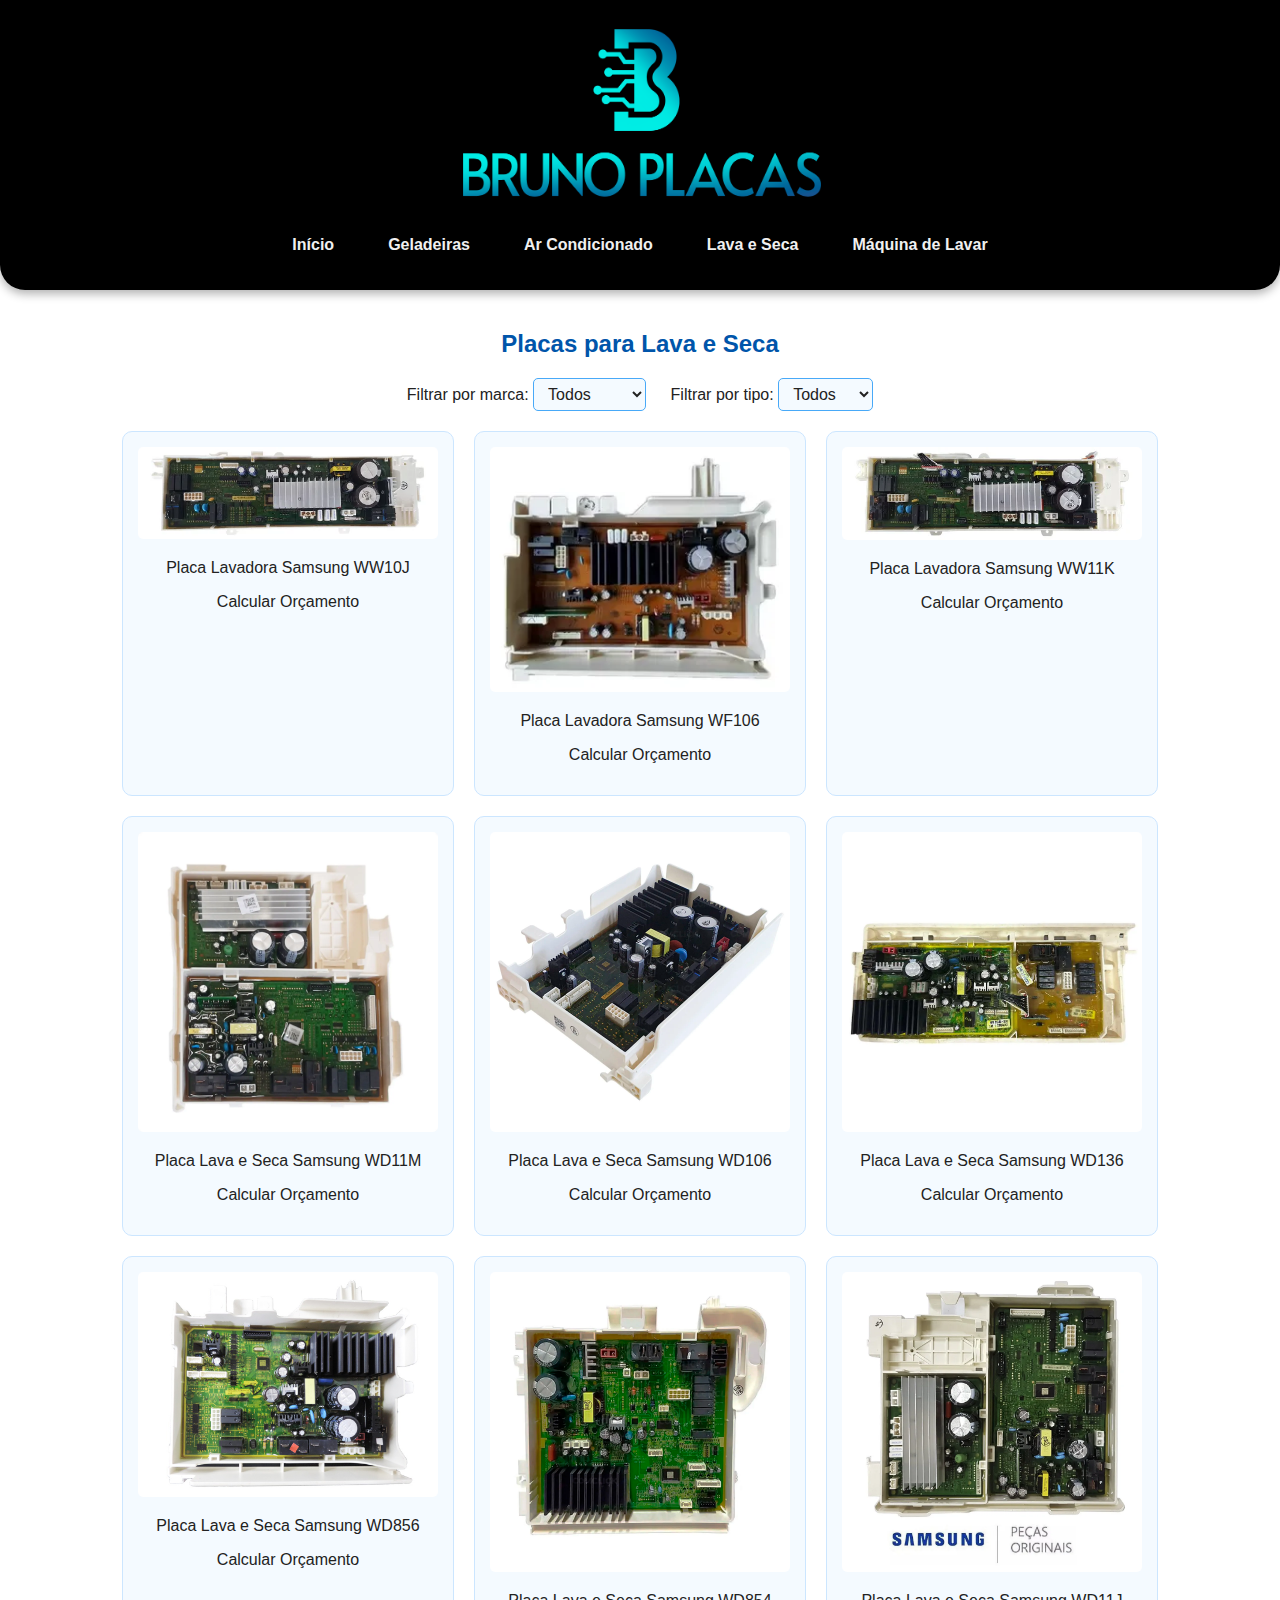
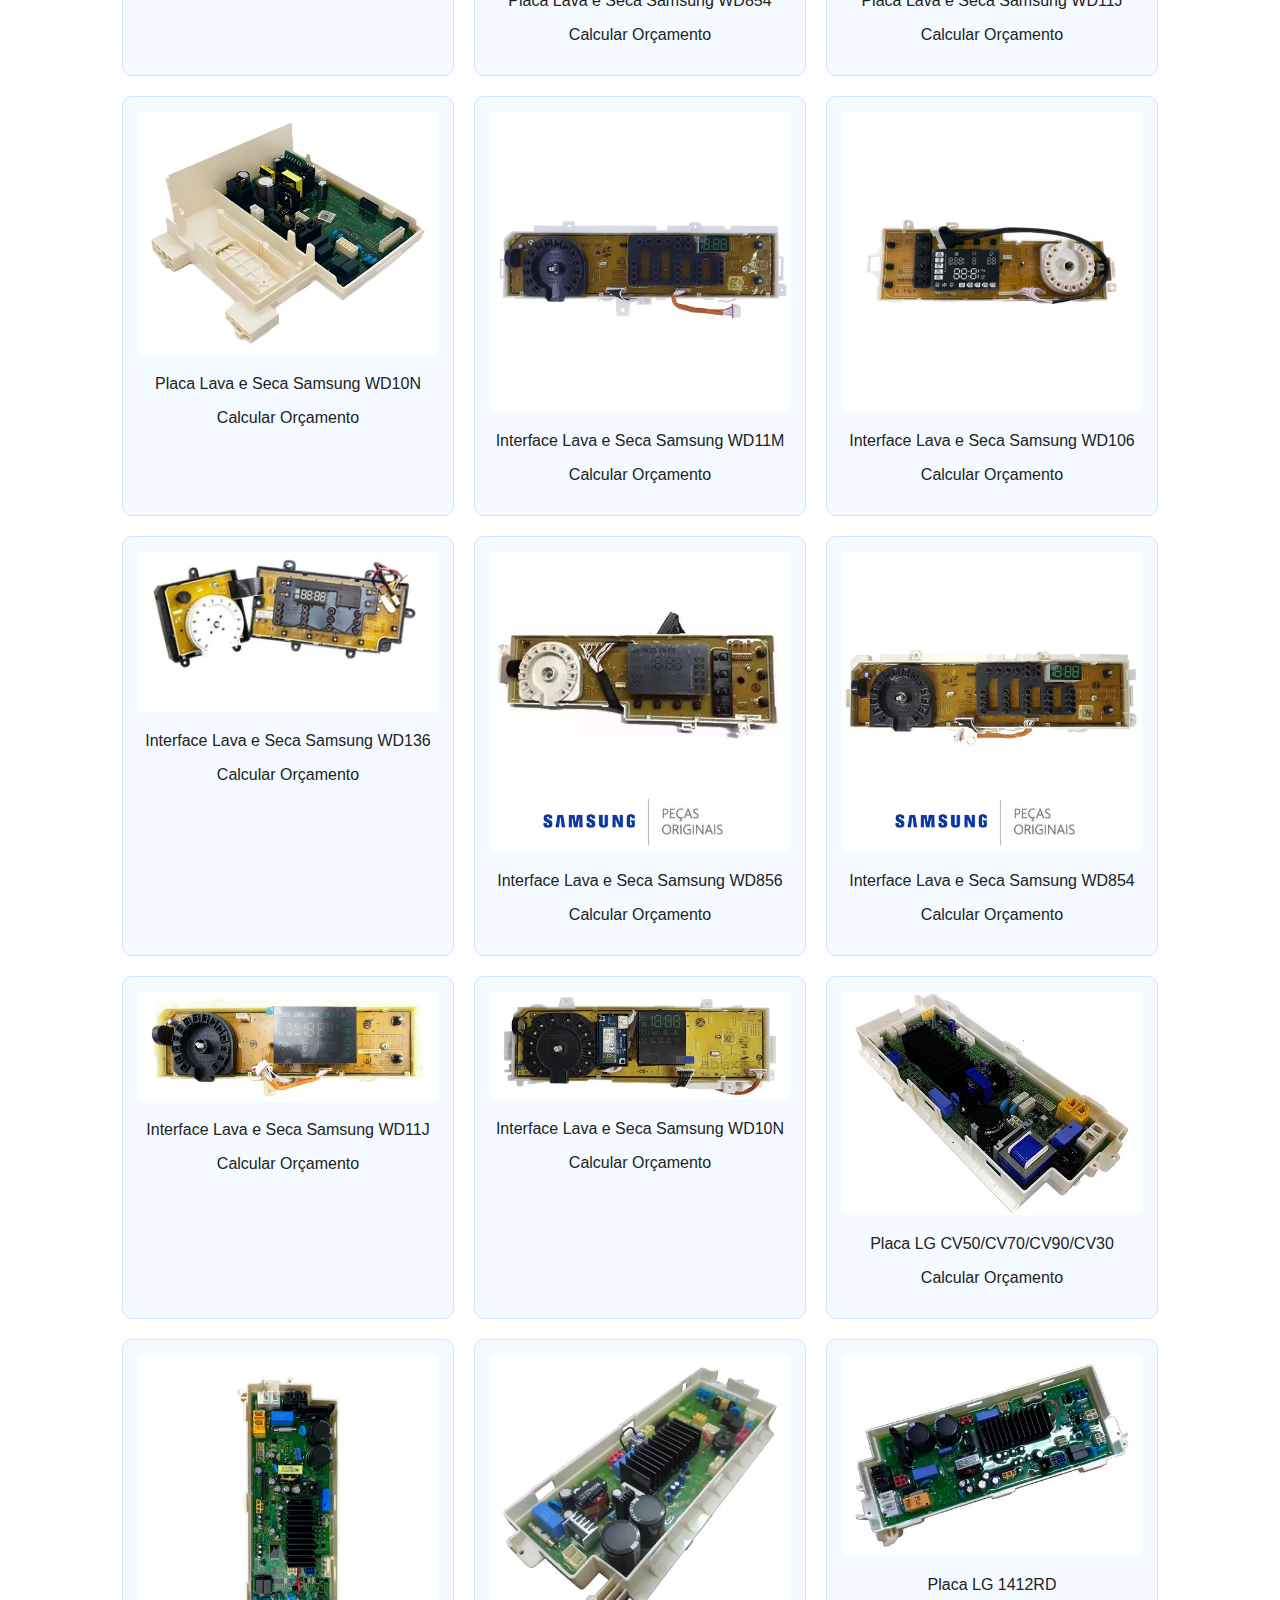
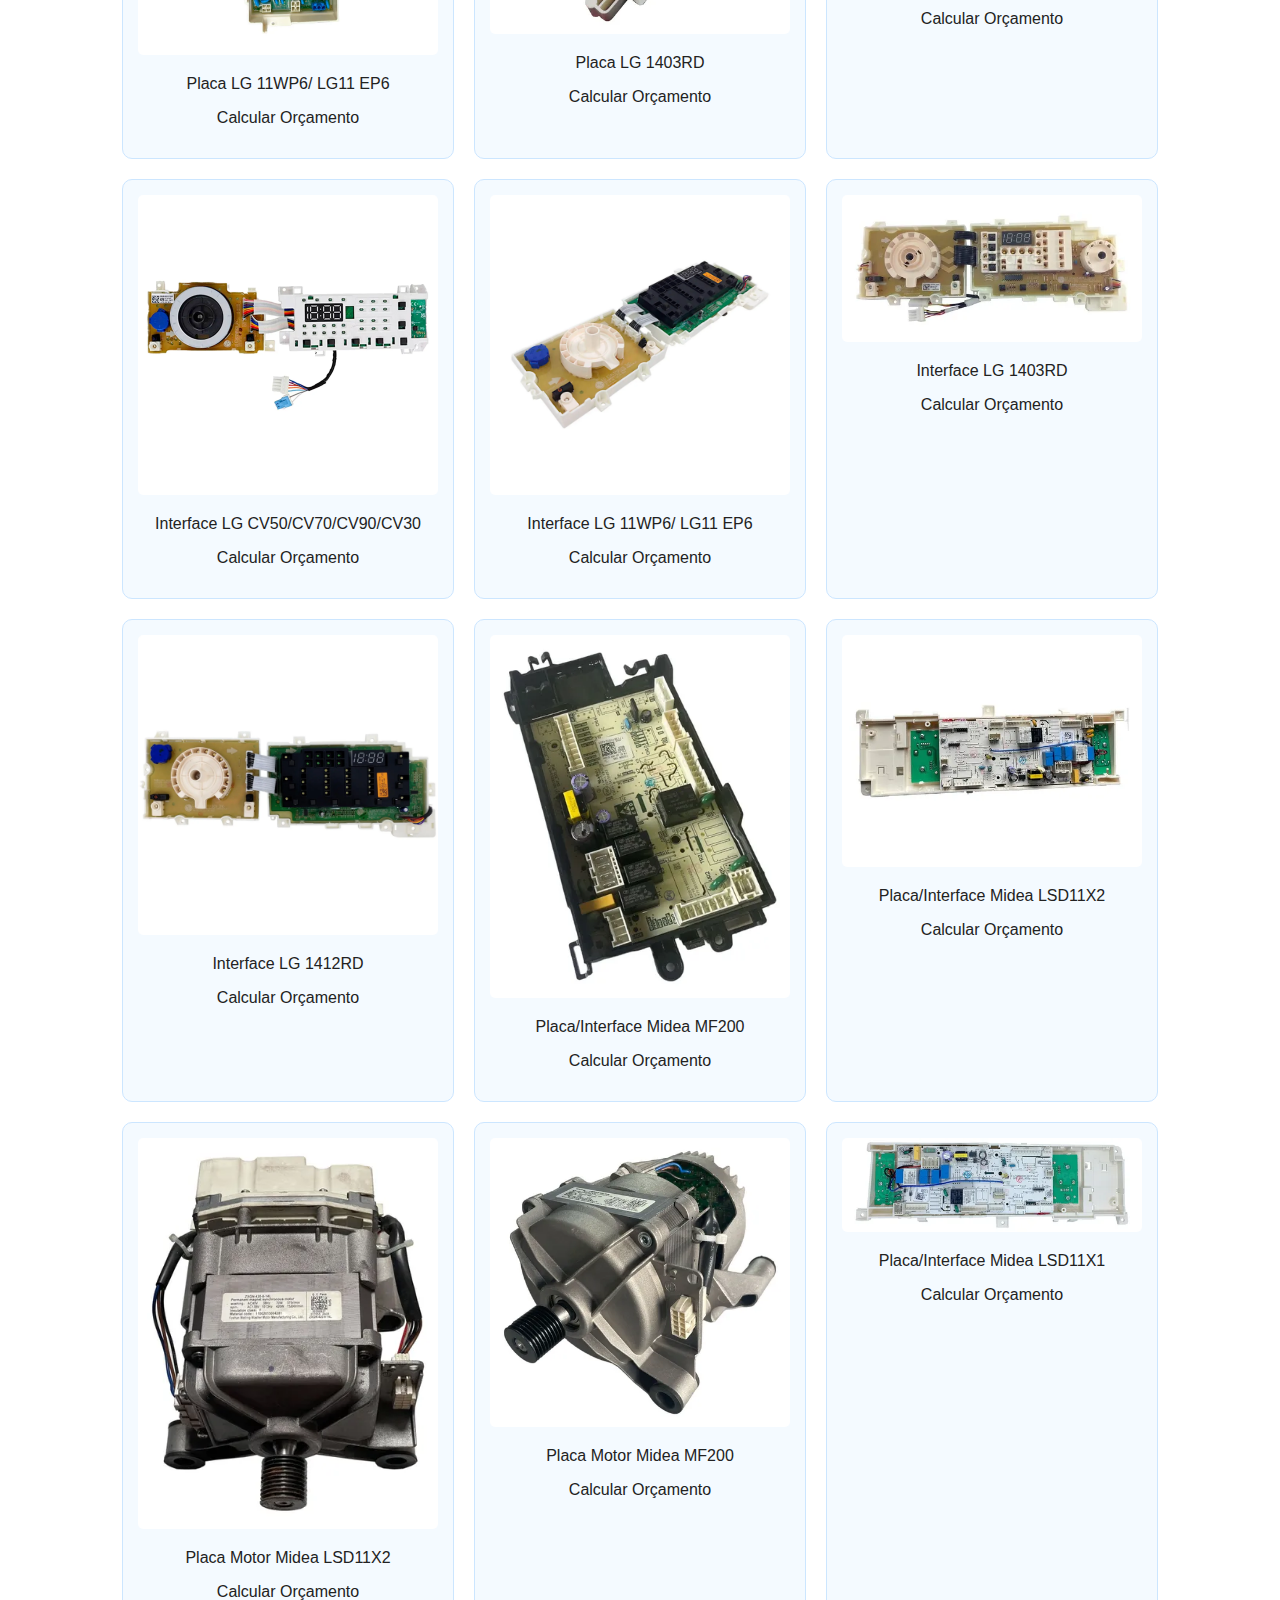
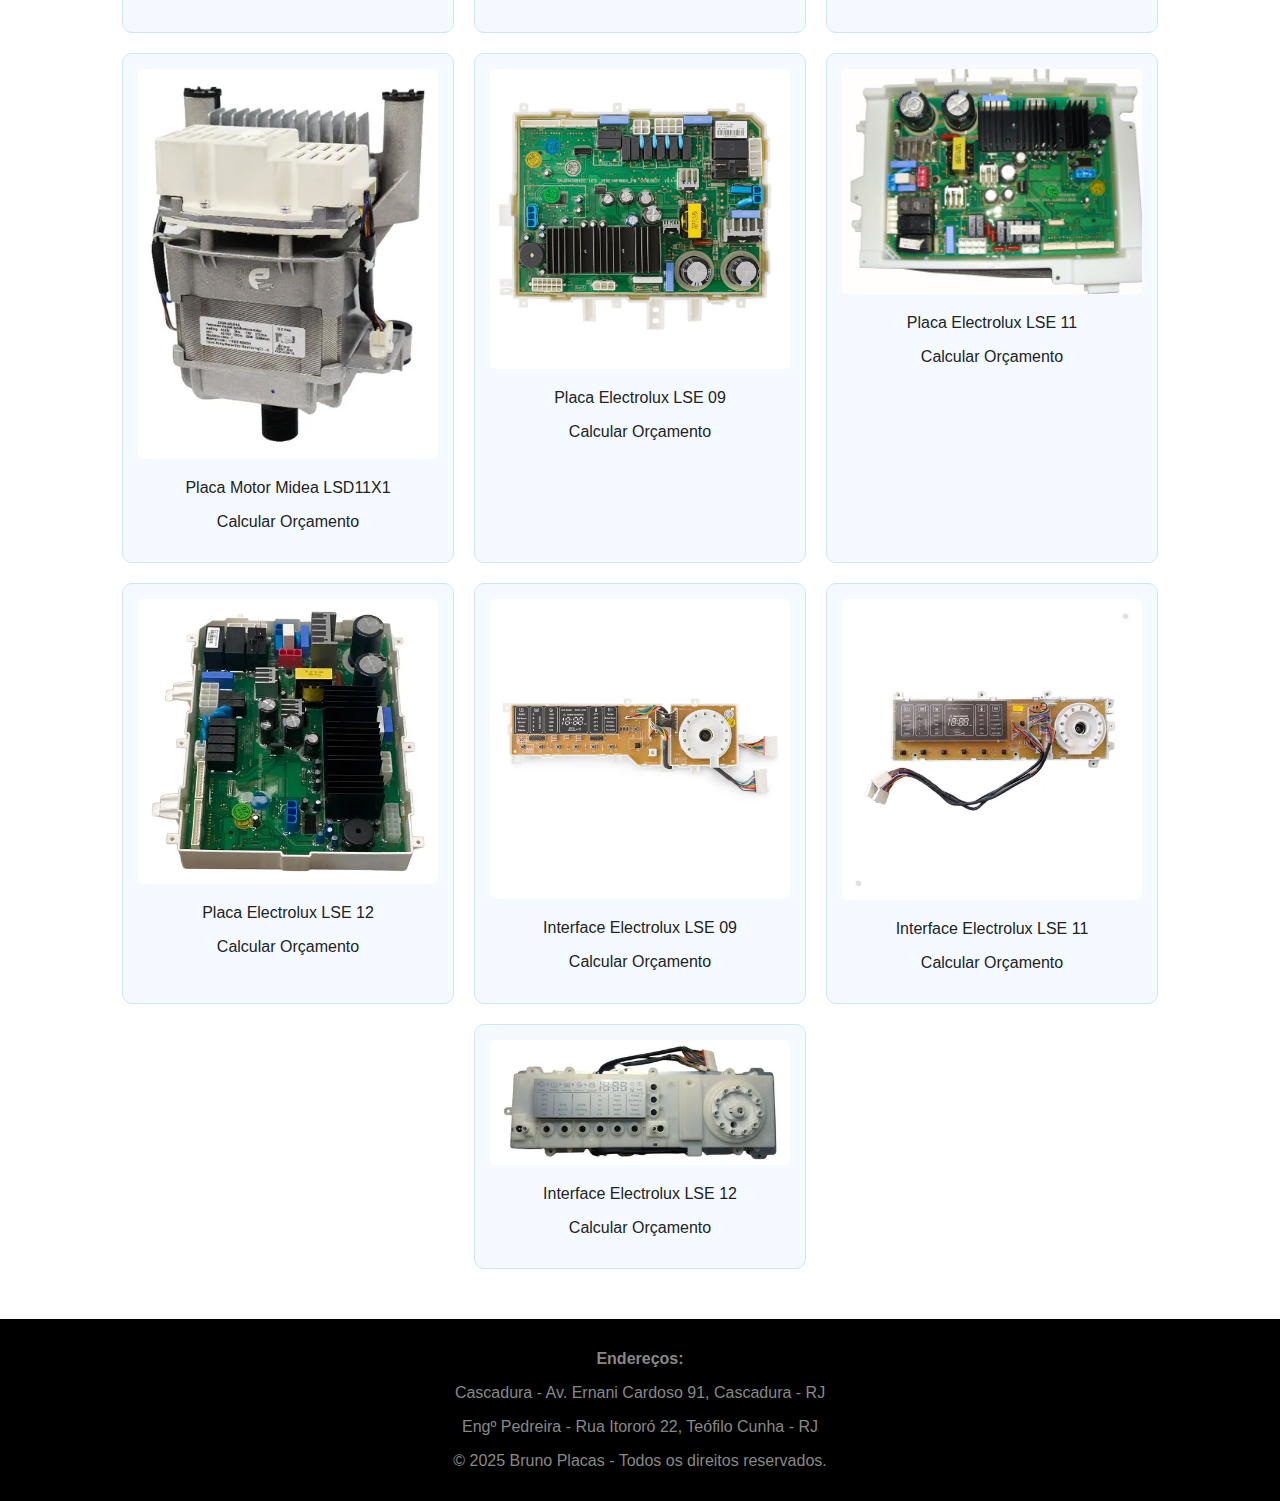
<file: lavaeseca.html>
<!DOCTYPE html>
<html lang="pt-BR">
<head>
  <meta charset="UTF-8" />
  <meta name="viewport" content="width=device-width, initial-scale=1.0"/>
  <title>Bruno Placas - Ar Condicionado</title>
  <link rel="stylesheet" href="styles.css" />
</head>
<body>
  <header class="cabecalho-arredondado">
    <div class="logo-container">
      <img src="imgs/logo-bruno-IDEAL-COLOR.png" alt="Logo Bruno Placas" class="logo-img">
    </div>
    <nav>
      <ul>
        <li><a href="index.html">Início</a></li>
        <li><a href="geladeiras.html">Geladeiras</a></li>
        <li><a href="arcondicionado.html">Ar Condicionado</a></li>
        <li><a href="lavaeseca.html">Lava e Seca</a></li>
        <li><a href="maqlavar.html">Máquina de Lavar</a></li>
      </ul>
    </nav>
  </header>

  <main>
    <h2 class="titulo-categoria">Placas para Lava e Seca</h2>

    <div style="text-align: center; margin-bottom: 20px;">
      <label for="filtroMarca">Filtrar por marca:</label>
      <select id="filtroMarca" onchange="filtrarPlacas()">
        <option value="todos">Todos</option>
        <option value="samsung">Samsung</option>
        <option value="midea">Midea</option>
        <option value="lg">LG</option>
        <option value="electrolux">Electrolux</option>
      </select>

      <label for="filtroTipo" style="margin-left: 20px;">Filtrar por tipo:</label>
      <select id="filtroTipo" onchange="filtrarPlacas()">
        <option value="todos">Todos</option>
        <option value="placa">Placa</option>
        <option value="display">Display</option>
      </select>
    </div>

    <div class="placas-container" id="placaslavaeseca">
      <div class="placa samsung placa">
        <a href="produto.html?produto=placa1">
          <img src="imgs/potenciaww10J.webp" alt="Samsung">
          <p>Placa Lavadora Samsung WW10J</p>
          <p>Calcular Orçamento</p>
        </a>
      </div>
      <div class="placa Samsung placa">
        <a href="produto.html?produto=placa2">
          <img src="imgs/potenciawf106.webp" alt="Samsung">
          <p>Placa Lavadora Samsung WF106</p>
          <p>Calcular Orçamento</p>
        </a>
      </div>
      <div class="placa samsung placa">
        <a href="produto.html?produto=placa3">
          <img src="imgs/potenciaww11k.webp" alt="Samsung">
          <p>Placa Lavadora Samsung WW11K</p>
          <p>Calcular Orçamento</p>
        </a>
      </div>
      <div class="placa samsung placa">
        <a href="produto.html?produto=placa4">
          <img src="imgs/potenciawd11m.webp" alt="Samsung">
          <p>Placa Lava e Seca Samsung WD11M</p>
          <p>Calcular Orçamento</p>
        </a>
      </div>
      <div class="placa samsung placa">
        <a href="produto.html?produto=placa5">
          <img src="imgs/potenciawd106.webp" alt="Samsung">
          <p>Placa Lava e Seca Samsung WD106</p>
          <p>Calcular Orçamento</p>
        </a>
      </div>
      <div class="placa samsung placa">
        <a href="produto.html?produto=placa6">
          <img src="imgs/potenciawd136.webp" alt="Samsung">
          <p>Placa Lava e Seca Samsung WD136</p>
          <p>Calcular Orçamento</p>
        </a>
      </div>
      <div class="placa samsung placa">
        <a href="produto.html?produto=placa7">
          <img src="imgs/potenciawd856.jpg" alt="Samsung">
          <p>Placa Lava e Seca Samsung WD856</p>
          <p>Calcular Orçamento</p>
        </a>
      </div>
      <div class="placa samsung placa">
        <a href="produto.html?produto=placa8">
          <img src="imgs/potenciawd854.webp" alt="Samsung">
          <p>Placa Lava e Seca Samsung WD854</p>
          <p>Calcular Orçamento</p>
        </a>
      </div>
      <div class="placa samsung placa">
        <a href="produto.html?produto=placa9">
          <img src="imgs/potenciawd11j.webp" alt="Samsung">
          <p>Placa Lava e Seca Samsung WD11J</p>
          <p>Calcular Orçamento</p>
        </a>
      </div>
      <div class="placa samsung placa">
        <a href="produto.html?produto=placa10">
          <img src="imgs/potenciawd10n.webp" alt="Samsung">
          <p>Placa Lava e Seca Samsung WD10N</p>
          <p>Calcular Orçamento</p>
        </a>
      </div>
      <div class="placa samsung display">
        <a href="produto.html?produto=placa11">
          <img src="imgs/wd11m.webp" alt="Samsung">
          <p>Interface Lava e Seca Samsung WD11M</p>
          <p>Calcular Orçamento</p>
        </a>
      </div>
      <div class="placa samsung display">
        <a href="produto.html?produto=placa12">
          <img src="imgs/wd106.webp" alt="Samsung">
          <p>Interface Lava e Seca Samsung WD106</p>
          <p>Calcular Orçamento</p>
        </a>
      </div>
      <div class="placa samsung display">
        <a href="produto.html?produto=placa13">
          <img src="imgs/wd136.webp" alt="Samsung">
          <p>Interface Lava e Seca Samsung WD136</p>
          <p>Calcular Orçamento</p>
        </a>
      </div>
      <div class="placa samsung display">
        <a href="produto.html?produto=placa14">
          <img src="imgs/wd856.webp" alt="Samsung">
          <p>Interface Lava e Seca Samsung WD856</p>
          <p>Calcular Orçamento</p>
        </a>
      </div>
      <div class="placa samsung display">
        <a href="produto.html?produto=placa15">
          <img src="imgs/wd854.webp" alt="Samsung">
          <p>Interface Lava e Seca Samsung WD854</p>
          <p>Calcular Orçamento</p>
        </a>
      </div>
      <div class="placa samsung display">
        <a href="produto.html?produto=placa16">
          <img src="imgs/wd11j.webp" alt="Samsung">
          <p>Interface Lava e Seca Samsung WD11J</p>
          <p>Calcular Orçamento</p>
        </a>
      </div>
      <div class="placa samsung display">
        <a href="produto.html?produto=placa17">
          <img src="imgs/wd10n.webp" alt="Samsung">
          <p>Interface Lava e Seca Samsung WD10N</p>
          <p>Calcular Orçamento</p>
        </a>
      </div>
      <div class="placa lg placa">
        <a href="produto.html?produto=placa18">
          <img src="imgs/PlacaLGCV50CV70CV90CV30.webp" alt="lg">
          <p>Placa LG CV50/CV70/CV90/CV30</p>
          <p>Calcular Orçamento</p>
        </a>
      </div>
      <div class="placa lg placa">
        <a href="produto.html?produto=placa19">
          <img src="imgs/PlacaLG11WP6LG11EP6.webp" alt="lg">
          <p>Placa LG 11WP6/ LG11 EP6</p>
          <p>Calcular Orçamento</p>
        </a>
      </div>
      <div class="placa lg placa">
        <a href="produto.html?produto=placa20">
          <img src="imgs/PlacaLG1403RD.webp" alt="lg">
          <p>Placa LG 1403RD</p>
          <p>Calcular Orçamento</p>
        </a>
      </div>
      <div class="placa lg placa">
        <a href="produto.html?produto=placa21">
          <img src="imgs/placalgwd1412.webp" alt="lg">
          <p>Placa LG 1412RD</p>
          <p>Calcular Orçamento</p>
        </a>
      </div>
      <div class="placa lg display">
        <a href="produto.html?produto=placa22">
          <img src="imgs/displayCV50CV70CV90CV30.webp" alt="lg">
          <p>Interface LG CV50/CV70/CV90/CV30</p>
          <p>Calcular Orçamento</p>
        </a>
      </div>
      <div class="placa lg display">
        <a href="produto.html?produto=placa23">
          <img src="imgs/display11WP6LG11EP6.webp" alt="lg">
          <p>Interface LG 11WP6/ LG11 EP6</p>
          <p>Calcular Orçamento</p>
        </a>
      </div>
      <div class="placa lg display">
        <a href="produto.html?produto=placa24">
          <img src="imgs/displayLG1403RD.webp" alt="lg">
          <p>Interface LG 1403RD</p>
          <p>Calcular Orçamento</p>
        </a>
      </div>
       <div class="placa lg display">
        <a href="produto.html?produto=placa25">
          <img src="imgs/display1412RD.webp" alt="lg">
          <p>Interface LG 1412RD</p>
          <p>Calcular Orçamento</p>
        </a>
      </div>
      <div class="placa midea placa">
        <a href="produto.html?produto=placa26">
          <img src="imgs/placaMF200.webp" alt="midea">
          <p>Placa/Interface Midea MF200</p>
          <p>Calcular Orçamento</p>
        </a>
      </div>
      <div class="placa midea display">
        <a href="produto.html?produto=placa27">
          <img src="imgs/placaLSD11X2.webp" alt="midea">
          <p>Placa/Interface Midea LSD11X2</p>
          <p>Calcular Orçamento</p>
        </a>
      </div>
      <div class="placa midea placa">
        <a href="produto.html?produto=placa28">
          <img src="imgs/motorLSD11X2.webp" alt="midea">
          <p>Placa Motor Midea LSD11X2</p>
          <p>Calcular Orçamento</p>
        </a>
      </div>
      <div class="placa midea placa">
        <a href="produto.html?produto=placa29">
          <img src="imgs/motormf200.webp" alt="midea">
          <p>Placa Motor Midea MF200</p>
          <p>Calcular Orçamento</p>
        </a>
      </div>
      <div class="placa midea display">
        <a href="produto.html?produto=placa30">
          <img src="imgs/placaLSD11x1.webp" alt="midea">
          <p>Placa/Interface Midea LSD11X1</p>
          <p>Calcular Orçamento</p>
        </a>
      </div>
      <div class="placa midea placa">
        <a href="produto.html?produto=placa31">
          <img src="imgs/motorLSD11x1.webp" alt="midea">
          <p>Placa Motor Midea LSD11X1</p>
          <p>Calcular Orçamento</p>
        </a>
      </div>
      <div class="placa electrolux placa">
        <a href="produto.html?produto=placa32">
          <img src="imgs/PlacaLSE09.webp" alt="electrolux">
          <p>Placa Electrolux LSE 09</p>
          <p>Calcular Orçamento</p>
        </a>
      </div>
      <div class="placa electrolux placa">
        <a href="produto.html?produto=placa33">
          <img src="imgs/PlacaLSE11.jpg" alt="electrolux">
          <p>Placa Electrolux LSE 11</p>
          <p>Calcular Orçamento</p>
        </a>
      </div>
      <div class="placa electrolux placa">
        <a href="produto.html?produto=placa34">
          <img src="imgs/PlacaLSE12.webp" alt="electrolux">
          <p>Placa Electrolux LSE 12</p>
          <p>Calcular Orçamento</p>
        </a>
      </div>
      <div class="placa electrolux display">
        <a href="produto.html?produto=placa35">
          <img src="imgs/displayLSE09.webp" alt="electrolux">
          <p>Interface Electrolux LSE 09</p>
          <p>Calcular Orçamento</p>
        </a>
      </div>
      <div class="placa electrolux display">
        <a href="produto.html?produto=placa36">
          <img src="imgs/displayLSE11.webp" alt="electrolux">
          <p>Interface Electrolux LSE 11</p>
          <p>Calcular Orçamento</p>
        </a>
      </div>
      <div class="placa electrolux display">
        <a href="produto.html?produto=placa37">
          <img src="imgs/displayLSE12.webp" alt="electrolux">
          <p>Interface Electrolux LSE 12</p>
          <p>Calcular Orçamento</p>
        </a>
      </div>
    </div>
  </main>

  <footer>
    <p><strong>Endereços:</strong></p>
    <p>Cascadura - Av. Ernani Cardoso 91, Cascadura - RJ</p>
    <p>Engº Pedreira - Rua Itororó 22, Teófilo Cunha - RJ</p>
    <p>&copy; 2025 Bruno Placas - Todos os direitos reservados.</p>
  </footer>

  <script>
    function filtrarPlacas() {
      const marcaSelecionada = document.getElementById('filtroMarca').value;
      const tipoSelecionado = document.getElementById('filtroTipo').value;
      const placas = document.querySelectorAll('#placaslavaeseca .placa');

      placas.forEach(placa => {
        const temMarca = marcaSelecionada === 'todos' || placa.classList.contains(marcaSelecionada);
        const temTipo = tipoSelecionado === 'todos' || placa.classList.contains(tipoSelecionado);

        placa.style.display = temMarca && temTipo ? 'block' : 'none';
      });
    }
  </script>
</body>
</html>
</file>
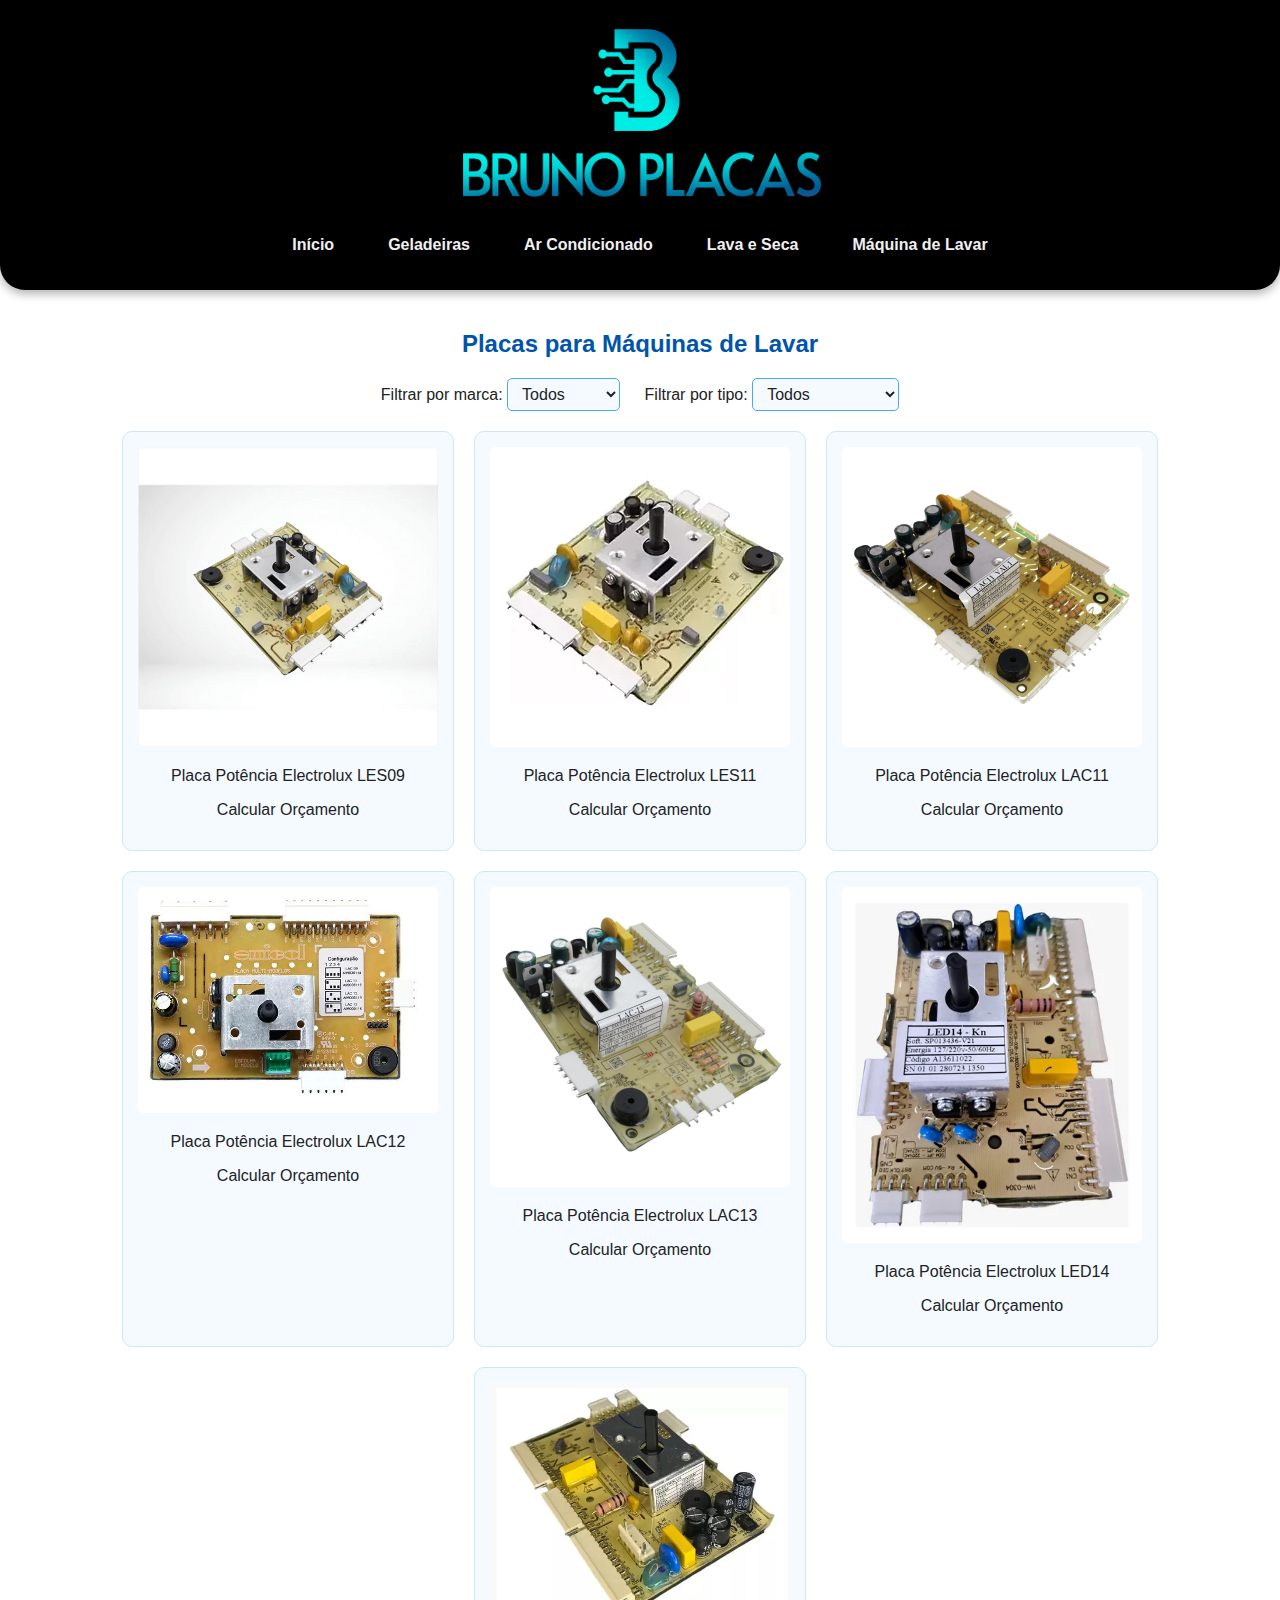
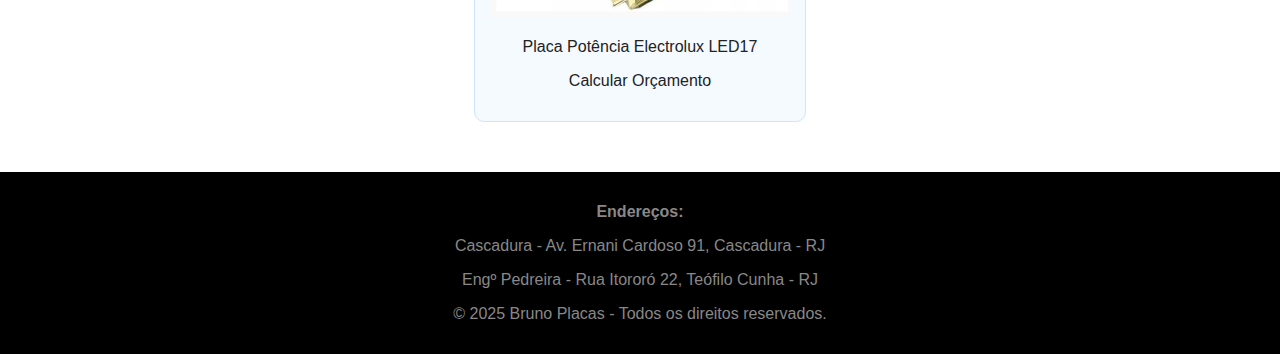
<file: maqlavar.html>
<!DOCTYPE html>
<html lang="pt-BR">
<head>
  <meta charset="UTF-8" />
  <meta name="viewport" content="width=device-width, initial-scale=1.0"/>
  <title>Bruno Placas - Ar Condicionado</title>
  <link rel="stylesheet" href="styles.css" />
</head>
<body>
  <header class="cabecalho-arredondado">
    <div class="logo-container">
      <img src="imgs/logo-bruno-IDEAL-COLOR.png" alt="Logo Bruno Placas" class="logo-img">
    </div>
    <nav>
      <ul>
        <li><a href="index.html">Início</a></li>
        <li><a href="geladeiras.html">Geladeiras</a></li>
        <li><a href="arcondicionado.html">Ar Condicionado</a></li>
        <li><a href="lavaeseca.html">Lava e Seca</a></li>
        <li><a href="maqlavar.html">Máquina de Lavar</a></li>
      </ul>
    </nav>
  </header>

  <main>
    <h2 class="titulo-categoria">Placas para Máquinas de Lavar</h2>

    <div style="text-align: center; margin-bottom: 20px;">
      <label for="filtroMarca">Filtrar por marca:</label>
      <select id="filtroMarca" onchange="filtrarPlacas()">
        <option value="todos">Todos</option>
        <option value="samsung">Samsung</option>
        <option value="electrolux">Electrolux</option>
        <option value="lg">LG</option>
      </select>

      <label for="filtroTipo" style="margin-left: 20px;">Filtrar por tipo:</label>
      <select id="filtroTipo" onchange="filtrarPlacas()">
        <option value="todos">Todos</option>
        <option value="display">Display</option>
        <option value="placa">Placa potência</option>
      </select>
    </div>

    <div class="placas-container" id="placasmaqlavar">
      <div class="placa electrolux placa">
        <a href="produto.html?produto=placa91">
          <img src="imgs/placaLES09.webp" alt="electrolux">
          <p>Placa Potência Electrolux LES09</p>
          <p>Calcular Orçamento</p>
        </a>
      </div>
      <div class="placa electrolux placa">
        <a href="produto.html?produto=placa92">
          <img src="imgs/placaLES11.webp" alt="electrolux">
          <p>Placa Potência Electrolux LES11</p>
          <p>Calcular Orçamento</p>
        </a>
      </div>
      <div class="placa electrolux placa">
        <a href="produto.html?produto=placa93">
          <img src="imgs/placaLAC11.png" alt="electrolux">
          <p>Placa Potência Electrolux LAC11</p>
          <p>Calcular Orçamento</p>
        </a>
      </div>
      <div class="placa electrolux placa">
        <a href="produto.html?produto=placa94">
          <img src="imgs/placaLAC12.webp" alt="electrolux">
          <p>Placa Potência Electrolux LAC12</p>
          <p>Calcular Orçamento</p>
        </a>
      </div>
      <div class="placa electrolux placa">
        <a href="produto.html?produto=placa95">
          <img src="imgs/placaLAC13.jpg" alt="electrolux">
          <p>Placa Potência Electrolux LAC13</p>
          <p>Calcular Orçamento</p>
        </a>
      </div>
      <div class="placa electrolux placa">
        <a href="produto.html?produto=placa96">
          <img src="imgs/placaLED14.webp" alt="electrolux">
          <p>Placa Potência Electrolux LED14</p>
          <p>Calcular Orçamento</p>
        </a>
      </div>
      <div class="placa electrolux placa">
        <a href="produto.html?produto=placa97">
          <img src="imgs/placaLED17.png" alt="electrolux">
          <p>Placa Potência Electrolux LED17</p>
          <p>Calcular Orçamento</p>
        </a>
      </div>
    </div>
  </main>

  <footer>
    <p><strong>Endereços:</strong></p>
    <p>Cascadura - Av. Ernani Cardoso 91, Cascadura - RJ</p>
    <p>Engº Pedreira - Rua Itororó 22, Teófilo Cunha - RJ</p>
    <p>&copy; 2025 Bruno Placas - Todos os direitos reservados.</p>
  </footer>

  <script>
    function filtrarPlacas() {
      const marcaSelecionada = document.getElementById('filtroMarca').value;
      const tipoSelecionado = document.getElementById('filtroTipo').value;
      const placas = document.querySelectorAll('#placasmaqlavar .placa');

      placas.forEach(placa => {
        const temMarca = marcaSelecionada === 'todos' || placa.classList.contains(marcaSelecionada);
        const temTipo = tipoSelecionado === 'todos' || placa.classList.contains(tipoSelecionado);

        placa.style.display = temMarca && temTipo ? 'block' : 'none';
      });
    }
  </script>
</body>
</html>
</file>
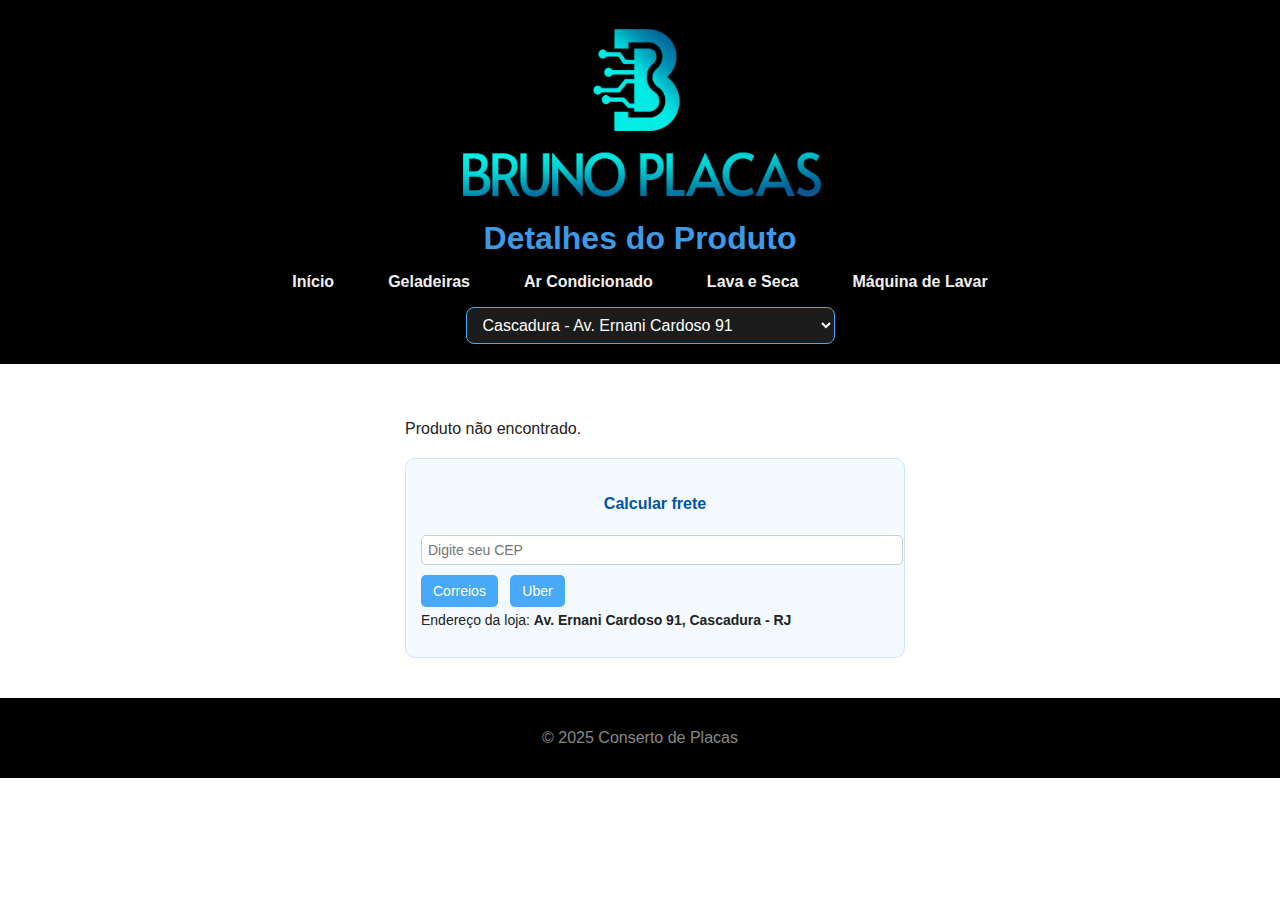
<file: produto.html>
<!DOCTYPE html>
<html lang="pt-BR">
<head>
  <meta charset="UTF-8">
  <meta name="viewport" content="width=device-width, initial-scale=1.0">
  <title>Detalhes da Placa</title>
  <link rel="stylesheet" href="styles.css">
</head>
<body>
  <header>
    <div class="logo-container">
      <img src="imgs/logo-bruno-IDEAL-COLOR.png" alt="Logo Bruno Placas" class="logo-img">
    </div>
    <h1>Detalhes do Produto</h1>
    <nav>
      <ul>
        <li><a href="index.html" onclick="mostrarAba('inicio')">Início</a></li>
        <li><a href="geladeiras.html" onclick="mostrarAba('geladeiras')">Geladeiras</a></li>
        <li><a href="arcondicionado.html" onclick="mostrarAba('arcondicionado')">Ar Condicionado</a></li>
        <li><a href="lavaeseca.html" onclick="mostrarAba('lavaeseca')">Lava e Seca</a></li>
        <li><a href="maqlavar.html" onclick="mostrarAba('maqlavar')">Máquina de Lavar</a></li>
      </ul>
      <select id="lojaSelector" class="estilo-seletor">
        <option value="loja1">Cascadura - Av. Ernani Cardoso 91</option>
        <option value="loja2">Engº Pedreira - Rua Itororó 22, Teófilo Cunha</option>
      </select>
    </nav>
  </header>

  <main>
    <div class="detalhe-produto-container">
      <div class="produto-imagem" id="produtoImagem"></div>

      <div class="produto-info">
        <div id="produtoTexto"></div>
        <div id="botaoWhatsapp" style="margin-top: 20px;"></div>

        <div class="frete-formulario compacto">
          <h4>Calcular frete</h4>
          <input type="text" id="cepDestino" placeholder="Digite seu CEP" />
          <button onclick="calcularFreteCorreios()">Correios</button>
          <button onclick="calcularFreteUber()">Uber</button>
          <p style="font-size: 14px; margin-top: 5px;">
            Endereço da loja: <strong id="enderecoUber"></strong>
          </p>
          <div id="resultadoFrete"></div>
        </div>
      </div>
    </div>
  </main>

  <footer>
    <p>&copy; 2025 Conserto de Placas</p>
  </footer>

  <script>
    const produtos = {
      placa1: {
        nome: "Placa Potência Samsung ww10J",
        imagem: "imgs/potenciaww10J.webp"
      },
      placa2: {
        nome: "Placa Potência Lavadora Samsung WF106",
        imagem: "imgs/potenciaww106.webp"
      },
      placa3: {
        nome: "Placa Potência Lavadora Samsung WW11K",
        imagem: "imgs/potenciaww11k.webp"
      },
      placa4: {
        nome: "Placa Potência Lava e seca Samsung WD11M",
        imagem: "imgs/potenciawd11m.webp"
      },
      placa5: {
        nome: "Placa Potência Lava e seca Samsung WD106",
        imagem: "imgs/potenciawd106.webp"
      },
      placa6: {
        nome: "Placa Potência Lava e seca Samsung WD136",
        imagem: "imgs/potenciawd136.webp"
      },
      placa7: {
        nome: "Placa Potência Lava e seca Samsung WD856",
        imagem: "imgs/potenciawd856.jpg"
      },
      placa8: {
        nome: "Placa Potência Lava e seca Samsung WD854",
        imagem: "imgs/potenciawd854.webp"
      },
      placa9: {
        nome: "Placa Potência Lava e Seca Samsung WD11J",
        imagem: "imgs/potenciawd11j.webp"
      },
      placa10: {
        nome: "Placa Potência Lava e Seca Samsung WD10N",
        imagem: "imgs/potenciawd10n.webp"
      },
      placa11: {
        nome: "Interface Lava e Seca Samsung WD11M",
        imagem: "imgs/wd11m.webp"
      },
      placa12: {
        nome: "Interface Lava e Seca Samsung WD106",
        imagem: "imgs/wd106.webp"
      },
      placa13: {
        nome: "Interface Lava e Seca Samsung WD136",
        imagem: "imgs/wd136.webp"
      },
      placa14: {
        nome: "Interface Lava e Seca Samsung WD856",
        imagem: "imgs/wd856.webp"
      },
      placa15: {
        nome: "Interface Lava e Seca Samsung WD854",
        imagem: "imgs/wd854.webp"
      },
      placa16: {
        nome: "Interface Lava e Seca Samsung WD11J",
        imagem: "imgs/wd11j.webp"
      },
      placa17: {
        nome: "Interface Lava e Seca Samsung WD10N",
        imagem: "imgs/wd10N.webp"
      },
      placa18: {
        nome: "Placa LG CV50/CV70/CV90/CV30",
        imagem: "imgs/PlacaLGCV50CV70CV90CV30.webp"
      },
      placa19: {
        nome: "Placa LG 11WP6/ LG11 EP6",
        imagem: "imgs/PlacaLG11WP6LG11EP6.webp"
      },
      placa20: {
        nome: "Placa LG 1403RD",
        imagem: "imgs/PlacaLG1403RD.webp"
      },
      placa21: {
        nome: "Placa LG 1412RD",
        imagem: "imgs/placalgwd1412.webp"
      },
      placa22: {
        nome: "Interface LG CV50/CV70/CV90/CV30",
        imagem: "imgs/displayCV50CV70CV90CV30.webp"
      },
      placa23: {
        nome: "Interface LG 11WP6/ LG11 EP6",
        imagem: "imgs/display11WP6LG11EP6.webp"
      },
      placa24: {
        nome: "Interface LG 1403RD",
        imagem: "imgs/displayLG1403RD.webp"
      },
      placa25: {
        nome: "Interface LG 1412RD",
        imagem: "imgs/display1412RD.webp"
      },
      placa26: {
        nome: "Placa Midea MF200",
        imagem: "imgs/placaMF200.webp"
      },
      placa27: {
        nome: "Placa/Interface Midea LSD11X2",
        imagem: "imgs/placaLSD11X2.webp"
      },
      placa28: {
        nome: "Placa Motor Midea LSD11X2",
        imagem: "imgs/motorLSD11X2.webp"
      },
      placa29: {
        nome: "Placa Motor Midea MF200",
        imagem: "imgs/motorMF200.webp"
      },
      placa30: {
        nome: "Placa/Interface Midea LSD11X1",
        imagem: "imgs/placaLSD11x1.webp"
      },
      placa31: {
        nome: "Placa Motor Midea LSD11X1",
        imagem: "imgs/motorLSD11x1.webp"
      },
      placa32: {
        nome: "Placa Electrolux LSE 09",
        imagem: "imgs/PlacaLSE09.webp"
      },
      placa33: {
        nome: "Placa Electrolux LSE 11",
        imagem: "imgs/PlacaLSE11.jpg"
      },
      placa34: {
        nome: "Placa Electrolux LSE 12",
        imagem: "imgs/PlacaLSE12.webp"
      },
      placa35: {
        nome: "Interface Electrolux LSE 09",
        imagem: "imgs/displayLSE09.webp"
      },
      placa36: {
        nome: "Interface Electrolux LSE 11",
        imagem: "imgs/displayLSE11.webp"
      },
      placa37: {
        nome: "Interface Electrolux LSE 12",
        imagem: "imgs/displayLSE12.webp"
      },
      placa38: {
        nome: "Interface Electrolux LSE 12",
        imagem: "imgs/displayLSE12.webp"
      },
      placa39: {
        nome: "Placa Side by Side Electrolux",
        imagem: "imgs/PlacaSidebySideElectrolux.webp"
      },
      placa40: {
        nome: "Placa Side by Side LG",
        imagem: "imgs/PlacaSidebySideLG.webp"
      },
      placa41: {
        nome: "Placa Side by Side Midea",
        imagem: "imgs/PlacaSidebySideMidea.webp"
      },
      placa42: {
        nome: "Placa Side By Side Samsung",
        imagem: "imgs/PlacaSideBySideSamsung.webp"
      },
      placa43: {
        nome: "Placa Ar condicionado Split LG Inverter",
        imagem: "imgs/inverterlg.webp"
      },
      placa44: {
        nome: "Placa Ar condicionado Split LG HW",
        imagem: "imgs/hwlg.jpg"
      },
      placa45: {
        nome: "Placa Ar condicionado Split Samsung Inverter",
        imagem: "imgs/invertersamsung.webp"
      },
      placa46: {
        nome: "Placa Ar condicionado Split Samsung HW",
        imagem: "imgs/hwsamsung.webp"
      },
      placa47: {
        nome: "Placa Ar condicionado Split Midea Inverter",
        imagem: "imgs/invertermidea.webp"
      },
      placa48: {
        nome: "Placa Ar condicionado Split Midea HW",
        imagem: "imgs/hwmidea.jpg"
      },
      placa49: {
        nome: "Placa Ar condicionado Split Elgin Inverter",
        imagem: "imgs/inverterelgin.jpg"
      },
      placa50: {
        nome: "Placa Ar condicionado Split Elgin HW",
        imagem: "imgs/hwelgin.jpg"
      },
      placa51: {
        nome: "Placa Ar condicionado Split Gree Inverter",
        imagem: "imgs/invertergree.jpg"
      },
      placa52: {
        nome: "Placa Ar condicionado Split Gree HW",
        imagem: "imgs/hwgree.jpg"
      },
      placa53: {
        nome: "Placa Ar condicionado Split Consul Inverter",
        imagem: "imgs/inverterconsul.jpg"
      },
      placa54: {
        nome: "Placa Ar condicionado Split Consul HW",
        imagem: "imgs/hwconsul.jpg"
      },
      placa55: {
        nome: "Placa Ar condicionado Split Electrolux Inverter",
        imagem: "imgs/inverterelectrolux.jpg"
      },
      placa56: {
        nome: "Placa Ar condicionado Split Electrolux HW",
        imagem: "imgs/hwelectrolux.jpg"
      },
      placa57: {
        nome: "Placa Ar condicionado Split Philco Inverter",
        imagem: "imgs/inverterphilco.jpg"
      },
      placa58: {
        nome: "Placa Ar condicionado Split Philco HW",
        imagem: "imgs/hwphilco.jpg"
      },
      placa59: {
        nome: "Placa Ar condicionado Split Britânia Inverter",
        imagem: "imgs/inverterbritania.jpg"
      },
      placa60: {
        nome: "Placa Ar condicionado Split Britânia HW",
        imagem: "imgs/hwbritania.jpg"
      },
      placa61: {
        nome: "Placa Ar condicionado Split Agratto Inverter",
        imagem: "imgs/inverteragratto.jpg"
      },
      placa62: {
        nome: "Placa Ar condicionado Split Agratto HW",
        imagem: "imgs/hwagratto.jpg"
      },
      placa63: {
        nome: "Placa Ar condicionado Split Ventisol Inverter",
        imagem: "imgs/inverterventisol.jpg"
      },
      placa64: {
        nome: "Placa Ar condicionado Split Ventisol HW",
        imagem: "imgs/hwventisol.jpg"
      },
      placa65: {
        nome: "Placa Ar condicionado Split GE Inverter",
        imagem: "imgs/inverterge.jpg"
      },
      placa66: {
        nome: "Placa Ar condicionado Split GE HW",
        imagem: "imgs/hwge.jpg"
      },
      placa67: {
        nome: "Placa Ar condicionado Split Wap Inverter",
        imagem: "imgs/inverterwap.jpg"
      },
      placa68: {
        nome: "Placa Ar condicionado Split Wap HW",
        imagem: "imgs/hwwap.jpg"
      },
      placa69: {
        nome: "Placa Ar condicionado Split Daikin Inverter",
        imagem: "imgs/inverterdaikin.jpg"
      },
      placa70: {
        nome: "Placa Ar condicionado Split Daikin HW",
        imagem: "imgs/hwdaikin.jpg"
      },
      placa71: {
        nome: "Placa Ar condicionado Split Fujitsu Inverter",
        imagem: "imgs/inverterfujitsu.jpg"
      },
      placa72: {
        nome: "Placa Ar condicionado Split Fujitsu HW",
        imagem: "imgs/hwfujitsu.jpg"
      },
      placa73: {
        nome: "Placa Ar condicionado Split Carrier Inverter",
        imagem: "imgs/invertercarrier.jpg"
      },
      placa74: {
        nome: "Placa Ar condicionado Split Carrier HW",
        imagem: "imgs/hwcarrier.jpg"
      },
      placa75: {
        nome: "Placa Ar condicionado Split Hitachi Inverter",
        imagem: "imgs/inverterhitachi.jpg"
      },
      placa76: {
        nome: "Placa Ar condicionado Split Hitachi HW",
        imagem: "imgs/hwhitachi.jpg"
      },
      placa77: {
        nome: "Placa Ar condicionado Split TCL Inverter",
        imagem: "imgs/invertertcl.jpg"
      },
      placa78: {
        nome: "Placa Ar condicionado Split TCL HW",
        imagem: "imgs/hwtcl.jpg"
      },
      placa79: {
        nome: "Placa Ar condicionado Split Haier Inverter",
        imagem: "imgs/inverterhaier.jpg"
      },
      placa80: {
        nome: "Placa Ar condicionado Split Haier HW",
        imagem: "imgs/hwhaier.jpg"
      },
      placa81: {
        nome: "Placa Ar condicionado Split Hisense Inverter",
        imagem: "imgs/inverterhisense.jpg"
      },
      placa82: {
        nome: "Placa Ar condicionado Split Hisense HW",
        imagem: "imgs/hwhisense.jpg"
      },
      placa83: {
        nome: "Placa Ar condicionado Split Panasonic Inverter",
        imagem: "imgs/inverterpanasonic.jpg"
      },
      placa84: {
        nome: "Placa Ar condicionado Split Panasonic HW",
        imagem: "imgs/hwpanasonic.jpg"
      },
      placa85: {
        nome: "Placa Ar condicionado Split Sharp Inverter",
        imagem: "imgs/invertersharp.jpg"
      },
      placa86: {
        nome: "Placa Ar condicionado Split Sharp HW",
        imagem: "imgs/hwsharp.jpg"
      },
      placa87: {
        nome: "Placa Ar condicionado Split Trane Inverter",
        imagem: "imgs/invertertrane.jpg"
      },
      placa88: {
        nome: "Placa Ar condicionado Split Trane HW",
        imagem: "imgs/hwtrane.jpg"
      },
      placa89: {
        nome: "Placa Ar condicionado Split York Inverter",
        imagem: "imgs/inverteryork.jpg"
      },
      placa90: {
        nome: "Placa Ar condicionado Split York HW",
        imagem: "imgs/hwyork.jpg"
      },
    };

    function carregarProduto() {
      const urlParams = new URLSearchParams(window.location.search);
      const produtoId = urlParams.get('produto');
      const produto = produtos[produtoId];

      if (produto) {
        document.getElementById("produtoImagem").innerHTML = `
          <img src="${produto.imagem}" alt="${produto.nome}" />
        `;
        document.getElementById("produtoTexto").innerHTML = `
          <h2>${produto.nome}</h2>
        `;

        // Cria o botão do WhatsApp
        const mensagem = encodeURIComponent(`Olá, gostaria de um orçamento para: ${produto.nome}`);
        const link = `https://wa.me/5521973100133?text=${mensagem}`;
        document.getElementById("botaoWhatsapp").innerHTML = `
          <a href="${link}" target="_blank" style="display: inline-flex; align-items: center; gap: 10px; background-color: #25D366; color: white; padding: 10px 16px; border-radius: 8px; text-decoration: none; font-weight: bold;">
            <img src="imgs/whatsapp.png" alt="WhatsApp" style="width: 24px; height: 24px;">
            Realizar orçamento no WhatsApp
          </a>
        `;
      } else {
        document.getElementById("produtoImagem").innerHTML = ``;
        document.getElementById("produtoTexto").innerHTML = `<p>Produto não encontrado.</p>`;
        document.getElementById("botaoWhatsapp").innerHTML = ``;
      }
    }

    function calcularFreteCorreios() {
      const cepDestino = document.getElementById("cepDestino").value.replace(/\D/g, "");
      const lojaSelecionada = document.getElementById("lojaSelector").value;
      const cepOrigem = lojaSelecionada === "loja1" ? "21310310" : "26450055";

      if (!cepDestino || cepDestino.length !== 8) {
        alert("Digite um CEP válido com 8 números.");
        return;
      }

      const origemPrefix = parseInt(cepOrigem.substring(0, 5));
      const destinoPrefix = parseInt(cepDestino.substring(0, 5));
      const diff = Math.abs(origemPrefix - destinoPrefix);

      let valor = 0;
      let prazo = 0;

      if (diff <= 100) {
        valor = 20;
        prazo = 3;
      } else if (diff <= 400) {
        valor = 30;
        prazo = 5;
      } else {
        valor = 45;
        prazo = 7;
      }

      document.getElementById("resultadoFrete").innerHTML =
        `<p><strong>Valor estimado do frete (PAC):</strong> R$ ${valor.toFixed(2)}</p>
         <p><strong>Prazo estimado de entrega:</strong> ${prazo} dias úteis</p>`;
    }

    function calcularFreteUber() {
      window.open("https://www.uber.com/br/pt/price-estimate/", "_blank");
    }

    function atualizarEnderecoUber() {
      const lojaSelecionada = document.getElementById("lojaSelector").value;
      const endereco = lojaSelecionada === "loja1"
        ? "Av. Ernani Cardoso 91, Cascadura - RJ"
        : "Rua Itororó 22, Teófilo Cunha - RJ";

      document.getElementById("enderecoUber").textContent = endereco;
    }

    window.onload = () => {
      carregarProduto();
      atualizarEnderecoUber();
      document.getElementById("lojaSelector").addEventListener("change", atualizarEnderecoUber);
    };
  </script>
</body>
</html>
</file>
<file: styles.css>
body {
  margin: 0;
  font-family: Arial, sans-serif;
  background-color: #ffffff; /* Corpo branco */
  color: #222222; /* Texto escuro para contraste */
}

header {
  background-color: #000000; /* Preto */
  padding: 20px;
  text-align: center;
}

header h1 {
  margin: 0;
  color: #3d9ae7;
}

nav {
  margin-top: 15px;
}

nav ul {
  list-style: none;
  padding: 0;
  display: flex;
  justify-content: center;
  gap: 30px;
}

nav ul li a {
  text-decoration: none;
  color: #f0f0f0;
  font-weight: bold;
  padding: 8px 12px;
}

nav ul li a:hover {
  color: #48a9f8;
  border-bottom: 2px solid #48a9f8;
}

#lojaBox {
  display: inline-block;
  margin-top: 10px;
}

.estilo-seletor {
  background-color: #1c1c1c;
  color: #ffffff;
  border: 1px solid #48a9f8;
  border-radius: 8px;
  padding: 8px 12px;
  font-size: 16px;
  margin-left: 20px;
  transition: border-color 0.3s, background-color 0.3s;
}

.estilo-seletor:focus {
  outline: none;
  border-color: #73c2ff;
  background-color: #2a2a2a;
}

.estilo-seletor:hover {
  cursor: pointer;
  border-color: #73c2ff;
}

main {
  padding: 20px;
}

.aba {
  display: none;
}

.aba.ativa {
  display: block;
}

.fotos-trabalho {
  display: flex;
  flex-wrap: wrap;
  gap: 20px;
  justify-content: center;
  margin-bottom: 30px;
  text-align: center;
}

.fotos-trabalho img {
  width: 400px;
  border-radius: 10px;
}
.item-trabalho {
  max-width: 400px;
}
.item-trabalho img {
  width: 100%;
  border-radius: 10px;
}

.item-trabalho p {
  font-size: 20px;
  margin-top: 8px;
  color: #333; /* ajuste conforme o fundo, se for escuro, use #fff */
}
h2, h3, h4 {
  color: #0055aa;
  text-align: center;
}

ul {
  text-align: center;
  list-style: none;
  padding: 0;
}

.placas-container {
  display: flex;
  flex-wrap: wrap;
  justify-content: center;
  gap: 20px;
  margin-bottom: 30px;
}

.placa {
  background-color: #f4faff;
  padding: 15px;
  border-radius: 10px;
  width: 300px;
  text-align: center;
  border: 1px solid #cce6ff;
}

.placa img {
  max-width: 100%;
  border-radius: 5px;
}

.placa button {
  margin-top: 10px;
  padding: 8px 12px;
  background-color: #48a9f8;
  border: none;
  border-radius: 5px;
  color: white;
  cursor: pointer;
}

.placa button:hover {
  background-color: #307dc9;
}

.placa a {
  text-decoration: none;
  color: #222222;
}

.placa a:visited {
  color: #222222;
}

.placa a:hover {
  color: #0055aa;
}

footer {
  background-color: #000000; /* Preto */
  text-align: center;
  padding: 15px;
  color: #888;
}

/* Layout página de produto */
.detalhe-produto-container {
  display: flex;
  flex-wrap: wrap;
  gap: 30px;
  justify-content: center;
  align-items: flex-start;
  margin: 20px auto;
  max-width: 900px;
}

.produto-imagem img {
  width: 300px;
  border-radius: 10px;
}

.produto-info {
  flex: 1;
  min-width: 280px;
  max-width: 500px;
  color: #222222;
}

.produto-info h2 {
  margin-top: 0;
  color: #0055aa;
}

/* Estilo frete compacto */
.frete-formulario.compacto {
  background-color: #f4faff;
  padding: 15px;
  border-radius: 10px;
  margin-top: 20px;
  text-align: left;
  border: 1px solid #cce6ff;
}

.frete-formulario.compacto input {
  width: 100%;
  padding: 6px;
  font-size: 14px;
  border-radius: 5px;
  border: 1px solid #ccc;
  margin-bottom: 10px;
}

.frete-formulario.compacto button {
  padding: 8px 12px;
  margin-right: 8px;
  background-color: #48a9f8;
  border: none;
  border-radius: 5px;
  color: white;
  cursor: pointer;
  font-size: 14px;
}

.frete-formulario.compacto button:hover {
  background-color: #307dc9;
}

#resultadoFrete {
  margin-top: 10px;
  color: #000;
}

.produto-detalhe {
  text-align: center;
  margin-bottom: 30px;
}

.produto-detalhe img {
  width: 300px;
  border-radius: 10px;
  margin-bottom: 10px;
}
.galeria-itens {
  display: flex;
  justify-content: center;
  flex-wrap: wrap;
  gap: 30px;
  margin: 20px 0;
}

.item {
  text-align: center;
  width: 200px;
  background-color: #e6f0fa;
  padding: 10px;
  border-radius: 10px;
}

.item img {
  width: 100%;
  height: auto;
  border-radius: 10px;
  box-shadow: 0 2px 5px rgba(0, 0, 0, 0.2);
}

.item p {
  margin-top: 8px;
  color: #0a1a2f; /* azul escuro que combina com o tema */
  font-weight: bold;
}
.galeria-itens .item img {
  width: 200px;        /* Largura padrão */
  height: 200px;        /* Altura padrão */
  object-fit: contain; /* Garante que a imagem se encaixe sem distorcer */
  margin-bottom: 8px;
}
.cabecalho-arredondado {
  background-color: #000;
  padding: 20px;
  text-align: center;
  border-bottom-left-radius: 25px;
  border-bottom-right-radius: 25px;
  box-shadow: 0 4px 10px rgba(0, 0, 0, 0.3);
}
#filtroMarca {
  padding: 6px 10px;
  border-radius: 5px;
  border: 1px solid #48a9f8;
  font-size: 16px;
  background-color: #f4faff;
  color: #222;
}
#filtroTipo {
  padding: 6px 10px;
  border-radius: 5px;
  border: 1px solid #48a9f8;
  font-size: 16px;
  background-color: #f4faff;
  color: #222;
}
.logo-container {
  display: flex;
  align-items: center;
  justify-content: center;
  gap: 12px;
  flex-wrap: wrap;
}

.logo-img {
  height: 200px;
  width: 400px;
}

@media (max-width: 768px) {
  header {
    padding: 10px;
  }

  logo-container {
    flex-direction: column;
    gap: 6px;
  }

  .logo-img {
    height: 110px;
    width: 250px;
  }

  nav ul {
    flex-direction: column;
    gap: 10px;
  }

  nav ul li a {
    font-size: 16px;
  }

  #lojaBox {
    width: 100%;
    text-align: center;
    margin-top: 10px;
  }

  .estilo-seletor {
    margin: 10px 0 0 0;
    width: 90%;
  }

  #filtroMarca,
  #filtroTipo {
    width: 90%;
    font-size: 15px;
    margin: 5px auto;
    display: block;
  }

  main {
    padding: 10px;
  }

  .fotos-trabalho img,
  .item-trabalho,
  .produto-detalhe img,
  .produto-imagem img {
    width: 100% !important;
    max-width: 100%;
  }

  .galeria-itens {
    flex-direction: column;
    gap: 20px;
    align-items: center;
  }

  .galeria-itens .item {
    width: 90%;
    margin: 0 auto;
  }

  .galeria-itens .item img {
    width: 100%;
    height: auto;
  }

  .placas-container {
    flex-direction: column;
    align-items: center;
  }

  .placa {
    width: 90%;
  }

  .detalhe-produto-container {
    flex-direction: column;
    align-items: center;
    padding: 10px;
  }

  .produto-info {
    width: 90%;
  }

  .frete-formulario.compacto {
    width: 100%;
    padding: 10px;
  }

  footer p {
    font-size: 14px;
  }

  h2, h3, h4 {
    font-size: 18px;
  }
}
</file>
